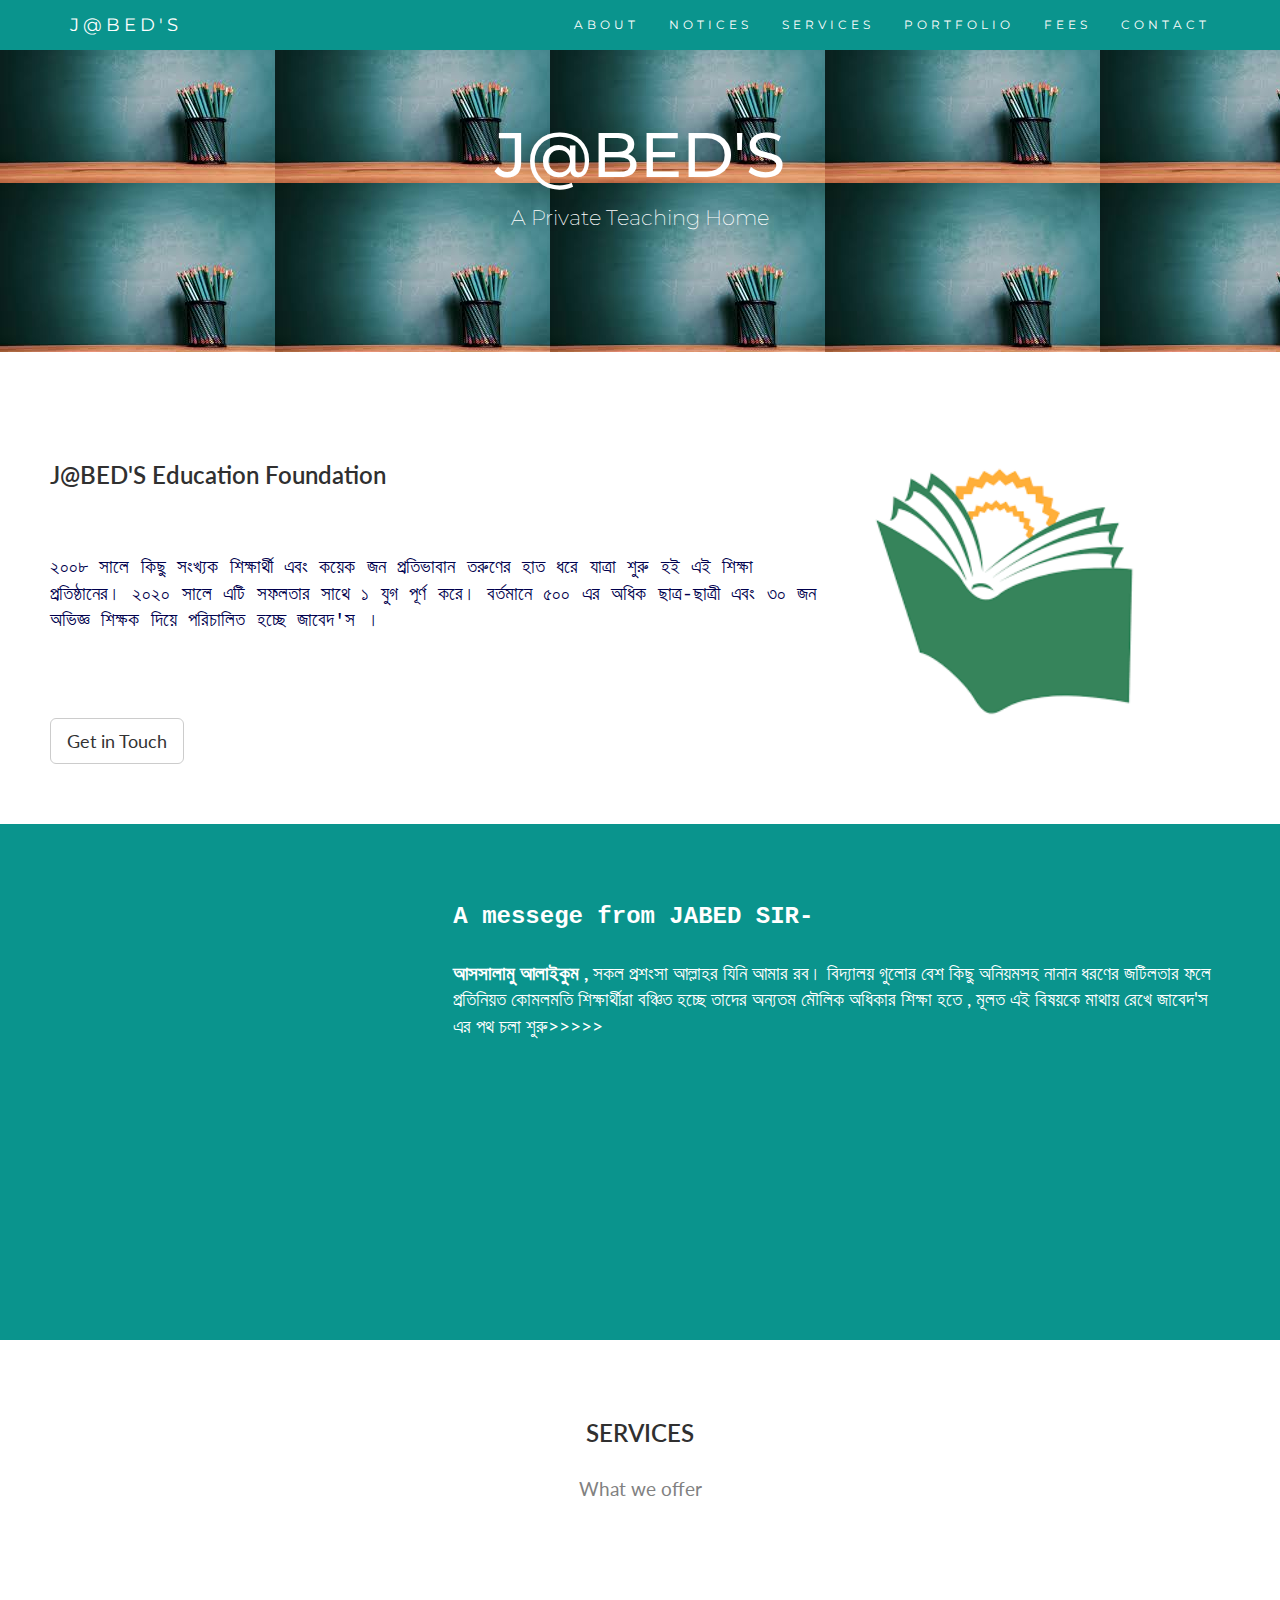
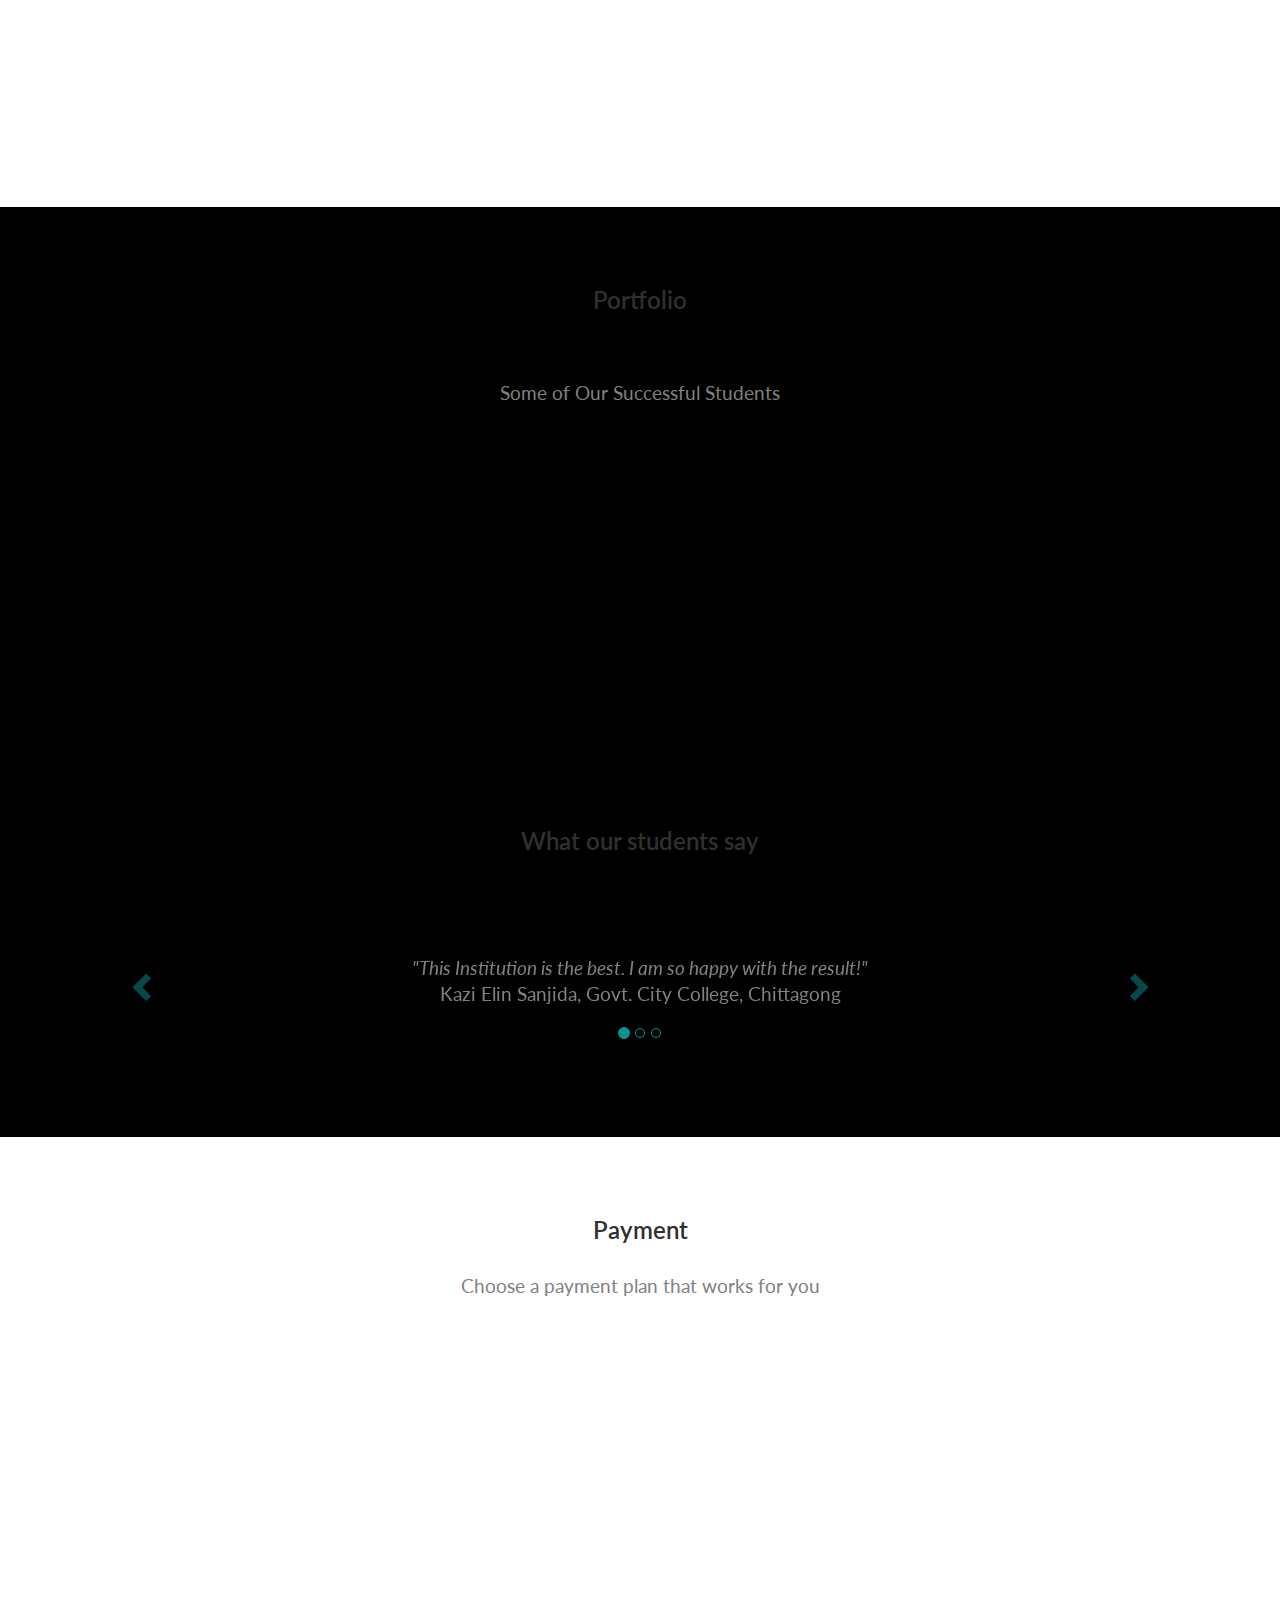
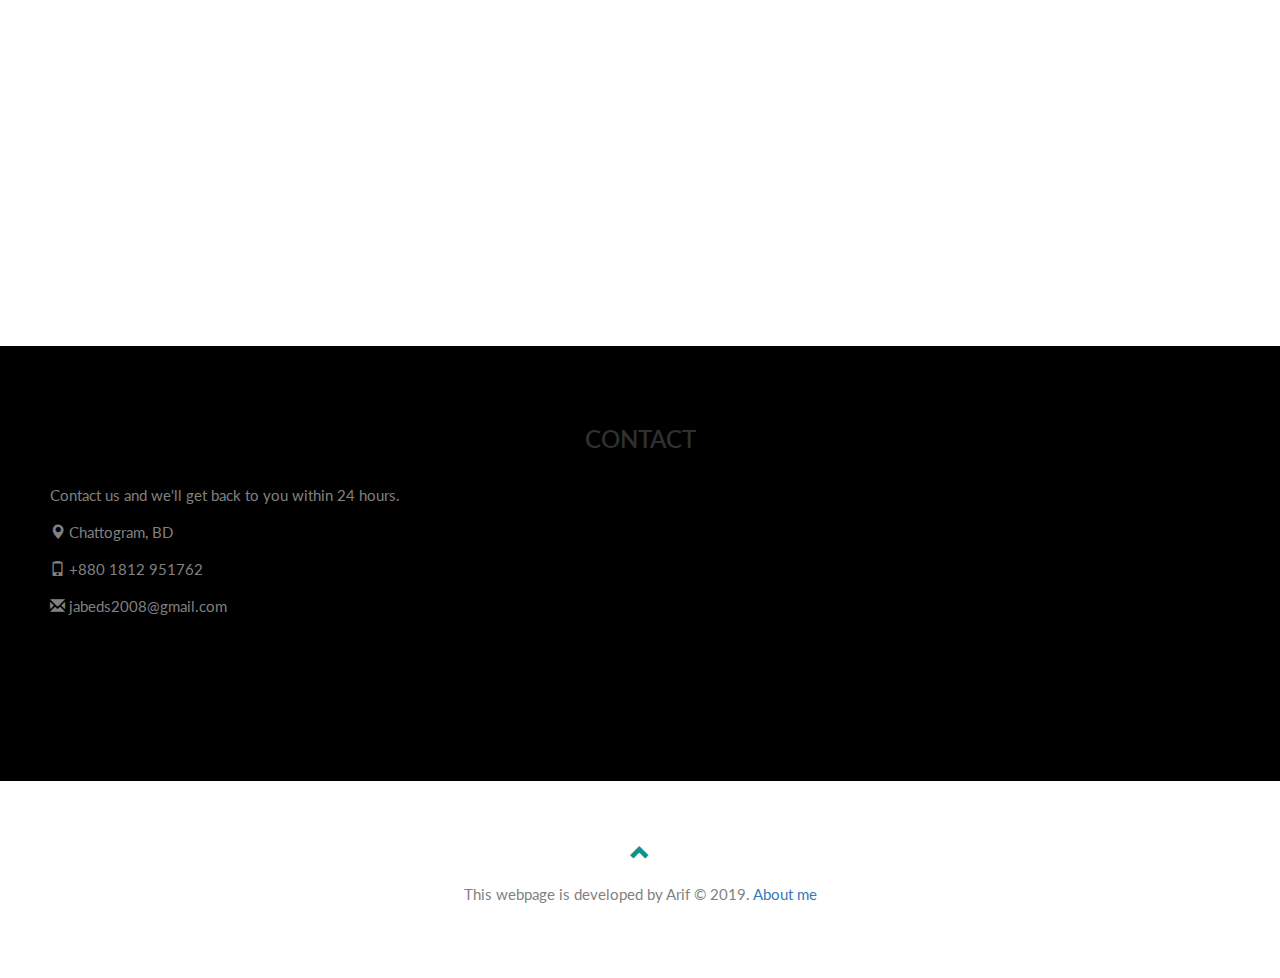
<file: index.html>
<!DOCTYPE html>
<html lang="en">
<head>
  <title>J@BED'S</title>
  <meta charset="utf-8">
  <meta name="viewport" content="width=device-width, initial-scale=1">
  <link rel="stylesheet" href="https://maxcdn.bootstrapcdn.com/bootstrap/3.4.0/css/bootstrap.min.css">
  <link href="https://fonts.googleapis.com/css?family=Montserrat" rel="stylesheet" type="text/css">
  <link href="https://fonts.googleapis.com/css?family=Lato" rel="stylesheet" type="text/css">
  <script src="https://ajax.googleapis.com/ajax/libs/jquery/3.4.1/jquery.min.js"></script>
  <script src="https://maxcdn.bootstrapcdn.com/bootstrap/3.4.0/js/bootstrap.min.js"></script>
  <link rel="stylesheet" type="text/css" href="me1.css">
</head>
<body id="myPage" data-spy="scroll" data-target=".navbar" data-offset="60">

<nav class="navbar navbar-default navbar-fixed-top">
  <div class="container">
    <div class="navbar-header">
      <button type="button" class="navbar-toggle" data-toggle="collapse" data-target="#myNavbar">
        <span class="icon-bar"></span>
        <span class="icon-bar"></span>
        <span class="icon-bar"></span>                        
      </button>
      <a class="navbar-brand" href="#myPage">J@BED'S</a>
    </div>
    <div class="collapse navbar-collapse" id="myNavbar">
      <ul class="nav navbar-nav navbar-right">
        <li><a href="#about">ABOUT</a></li>
		<li><a href="#notices">NOTICES</a></li>
        <li><a href="#services">SERVICES</a></li>
        <li><a href="#portfolio">PORTFOLIO</a></li>
        <li><a href="#pricing">FEES</a></li>
        <li><a href="#contact">CONTACT</a></li>
      </ul>
    </div>
  </div>
</nav>

<div class="jumbotron text-center">
  <h1>J@BED'S</h1> 
  <p>A Private Teaching Home</p> 
  <!--
  <form>
    <div class="input-group">
      <input type="email" class="form-control" size="50" placeholder="Email Address" required>
      <div class="input-group-btn">
        <button type="button" class="btn btn-danger">Subscribe</button>
      </div>
    </div>
  </form>
  -->
</div>

<!-- Container (About Section) -->
<div id="about" class="container-fluid">
  <div class="row">
    <div class="col-sm-8">
      <h2>J@BED'S Education Foundation</h2><br>
      <h4 style="color:#00004d;font-family:'Courier New'">২০০৮ সালে কিছু সংখ্যক শিক্ষার্থী এবং কয়েক জন প্রতিভাবান তরুণের হাত ধরে যাত্রা শুরু হই এই শিক্ষা প্রতিষ্ঠানের। ২০২০ সালে এটি সফলতার সাথে ১ যুগ পূর্ণ করে। বর্তমানে ৫০০ এর অধিক ছাত্র-ছাত্রী এবং ৩০ জন অভিজ্ঞ শিক্ষক দিয়ে পরিচালিত হচ্ছে জাবেদ'স ।</br></h4><br>
      
      <br><button onclick="location.href='#contact'" class="btn btn-default btn-lg">Get in Touch</button>
    </div>
    <div class="col-sm-4">
      <!--<span class="glyphicon glyphicon-signal logo"></span>-->
	  <img src="1.png" height=300 width=300>
    </div>
  </div>
</div>

<div class="container-fluid bg-my">
  <div class="row">
    <div class="col-sm-4">
	
	<div class="row text-center slideanim thumbnail" style="background-color: black">
        <img src="jabed.jpg" alt="Jabed" width="100%" height="100%">
        <h4><strong>Md. Jabed Hossain</strong></h4>
        <p style="color: white">Director, J@BED'S</p>
    </div>
	
      <!--<span class="glyphicon glyphicon-globe logo slideanim"></span>-->
    </div>
    <div class="col-sm-8">
      <h2 style="color:#ffffff;font-family:'Courier New'"> A messege from JABED SIR- </h2>
      <h4 style="color:#ffffff"><strong>আসসালামু আলাইকুম ,</strong>  সকল প্রশংসা আল্লাহর যিনি আমার রব। বিদ্যালয় গুলোর বেশ কিছু অনিয়মসহ নানান ধরণের জটিলতার ফলে প্রতিনিয়ত কোমলমতি শিক্ষার্থীরা বঞ্চিত হচ্ছে তাদের অন্যতম মৌলিক অধিকার শিক্ষা হতে , মূলত এই বিষয়কে মাথায় রেখে জাবেদ'স এর পথ চলা শুরু>>>>> </h4><br>
      
    </div>
  </div>
</div>

<!-- Container (Services Section) -->
<div id="services" class="container-fluid text-center">
  <h2>SERVICES</h2>
  <h4>What we offer</h4>
  <br>
  <div class="row slideanim">
    <div class="col-sm-4">
      <span class="glyphicon glyphicon-education logo-small"></span>
      <h4>Special Private Program</h4>
      <p style="color:#0a948d">PECE/JSC/SSC/HSC</p>
    </div>
    <div class="col-sm-4">
      <span class="glyphicon glyphicon-blackboard logo-small"></span>
      <h4>Academic Class upto Class-XII</h4>
      <p style="color:#0a948d">Description</p>
    </div>
    <div class="col-sm-4">
      <span class="glyphicon glyphicon-scissors logo-small"></span>
      <h4>Special Model Test</h4>
      <p style="color:#0a948d"> Description</p>
    </div>
  </div>
  <br>
</div>

<!-- Container (Portfolio Section) -->
<div id="portfolio" class="container-fluid text-center bg-grey">

  <h2>Portfolio</h2><br>
  <h4>Some of Our Successful Students</h4>
  <div class="row text-center slideanim">
    <div class="col-sm-4">
      <div class="thumbnail" style="background-color: black">
        <img src="riyad.jpg" alt="Riyadh" width="250" height="300">
        <p><strong>Riyadh</strong></p>
        <p></p>
      </div>
    </div>
    <div class="col-sm-4">
      <div class="thumbnail" style="background-color: black">
        <img src="elin.jpg" alt="Elin" width="250" height="300">
        <p><strong>Elin</strong></p>
        <p></p>
      </div>
    </div>
    <div class="col-sm-4">
      <div class="thumbnail" style="background-color: black">
        <img src="mak.jpg" alt="Maksuda" width="250" height="300">
        <p><strong>Maksuda</strong></p>
        <p></p>
      </div>
    </div>
  </div><br>
  
  <h2>What our students say</h2>
  <div id="myCarousel" class="carousel slide text-center" data-ride="carousel">
    <!-- Indicators -->
    <ol class="carousel-indicators">
      <li data-target="#myCarousel" data-slide-to="0" class="active"></li>
      <li data-target="#myCarousel" data-slide-to="1"></li>
      <li data-target="#myCarousel" data-slide-to="2"></li>
    </ol>

    <!-- Wrapper for slides -->
    <div class="carousel-inner" role="listbox">
      <div class="item active">
        <h4>"This Institution is the best. I am so happy with the result!"<br><span>Kazi Elin Sanjida, Govt. City College, Chittagong</span></h4>
      </div>
      <div class="item">
        <h4>"One word... WOW!!"<br><span>Mir Riyadh, Govt. Commerce College, Chittagong</span></h4>
      </div>
      <div class="item">
        <h4>"This teaching home is amazing__!! "<br><span>Maksuda Akther, Chittagong Govt. women College</span></h4>
      </div>
    </div>

    <!-- Left and right controls -->
    <a class="left carousel-control" href="#myCarousel" role="button" data-slide="prev">
      <span class="glyphicon glyphicon-chevron-left" aria-hidden="true"></span>
      <span class="sr-only">Previous</span>
    </a>
    <a class="right carousel-control" href="#myCarousel" role="button" data-slide="next">
      <span class="glyphicon glyphicon-chevron-right" aria-hidden="true"></span>
      <span class="sr-only">Next</span>
    </a>
  </div>

  
  
</div>
<!-- Container (Pricing Section) -->
<div id="pricing" class="container-fluid">
  <div class="text-center">
    <h2>Payment</h2>
    <h4>Choose a payment plan that works for you</h4>
  </div>
  <div class="row slideanim">
    <div class="col-sm-4 col-xs-12">
      <div class="panel panel-default text-center">
        <div class="panel-heading">
          <h1>Basic</h1>
        </div>
        <div class="panel-body" style="color:#0a948d">
          <p><strong>7</strong> Days Class</p>
          <p><strong>3</strong> Exams(Weekly)</p>
          <p><strong>Class</strong> 5 to 8</p>
		  <p><strong>Morning/Evening</strong> Batch</p>
          <p><strong>Limited</strong> Students</p>
        </div>
        <div class="panel-footer" style="color:#660000">
          <h3>BDT- 1350</h3>
          <p><strong>per month</strong></p>
          <button class="btn btn-lg">Sign Up</button>
        </div>
      </div>      
    </div>     
    <div class="col-sm-4 col-xs-12">
      <div class="panel panel-default text-center">
        <div class="panel-heading">
          <h1>Pro</h1>
        </div>
        <div class="panel-body" style="color:#0a948d">
          <p><strong>7</strong> Days Class</p>
          <p><strong>3</strong> Exams(Weekly)</p>
          <p><strong>Class</strong> 9-10</p>
          <p><strong>Morning/Evening</strong> Batch</p>
          <p><strong>Limited</strong> Students</p>
        </div>
        <div class="panel-footer" style="color:#660000">
          <h3>BDT- 1500</h3>
          <p><strong>per month</strong></p>
          <button class="btn btn-lg">Sign Up</button>
        </div>
      </div>      
    </div>       
    <div class="col-sm-4 col-xs-12">
      <div class="panel panel-default text-center">
        <div class="panel-heading">
          <h1>Premium</h1>
        </div>
        <div class="panel-body" style="color:#0a948d">
          <p><strong>2 </strong> Class(Daily)</p>
          <p><strong>2</strong> Exam(Daily)</p>
          <p><strong>Special</strong> PECE/JSC/SSC/HSC</p>
          <p><strong>Exclusive/Medium/Weak</strong> Batch</p>
          <p><strong>Standard</strong> Class Size</p>
        </div>
        <div class="panel-footer" style="color:#660000">
          <h3>BDT- 8000*</h3>
          <p><strong>per course</strong></p>
          <button class="btn btn-lg">Sign Up</button>
        </div>
      </div>      
    </div>    
  </div>
</div>

<!-- Container (Contact Section) -->
<div id="contact" class="container-fluid bg-grey">
  <h2 class="text-center">CONTACT</h2>
  <div class="row">
    <div class="col-sm-5">
      <p>Contact us and we'll get back to you within 24 hours.</p>
      <p><span class="glyphicon glyphicon-map-marker"></span> Chattogram, BD</p>
      <p><span class="glyphicon glyphicon-phone"></span> +880 1812 951762</p>
      <p><span class="glyphicon glyphicon-envelope"></span> jabeds2008@gmail.com</p>
    </div>
    <div class="col-sm-7 slideanim">
      <div class="row">
        <div class="col-sm-6 form-group">
          <input class="form-control" id="name" name="name" placeholder="Name" type="text" required>
        </div>
        <div class="col-sm-6 form-group">
          <input class="form-control" id="email" name="email" placeholder="Email" type="email" required>
        </div>
      </div>
      <textarea class="form-control" id="comments" name="comments" placeholder="Comment" rows="5"></textarea><br>
      <div class="row">
        <div class="col-sm-12 form-group">
          <button class="btn btn-default pull-right" type="submit">Send</button>
        </div>
      </div>
    </div>
  </div>
</div>

<!-- Image of location/map -->
<!--<img src="/w3images/map.jpg" class="w3-image w3-greyscale-min" style="width:100%">-->

<footer class="container-fluid text-center">
  <a href="#myPage" title="To Top">
    <span class="glyphicon glyphicon-chevron-up"></span>
  </a>
  <p>This webpage is developed by Arif &copy 2019. <a href="me.html" title="Visit my_site">About me</a></p>
</footer>

<script>
$(document).ready(function(){
  // Add smooth scrolling to all links in navbar + footer link
  $(".navbar a, footer a[href='#myPage']").on('click', function(event) {
    // Make sure this.hash has a value before overriding default behavior
    if (this.hash !== "") {
      // Prevent default anchor click behavior
      event.preventDefault();

      // Store hash
      var hash = this.hash;

      // Using jQuery's animate() method to add smooth page scroll
      // The optional number (900) specifies the number of milliseconds it takes to scroll to the specified area
      $('html, body').animate({
        scrollTop: $(hash).offset().top
      }, 900, function(){
   
        // Add hash (#) to URL when done scrolling (default click behavior)
        window.location.hash = hash;
      });
    } // End if
  });
  
  $(window).scroll(function() {
    $(".slideanim").each(function(){
      var pos = $(this).offset().top;

      var winTop = $(window).scrollTop();
        if (pos < winTop + 600) {
          $(this).addClass("slide");
        }
    });
  });
})
</script>

</body>
</html>
</file>
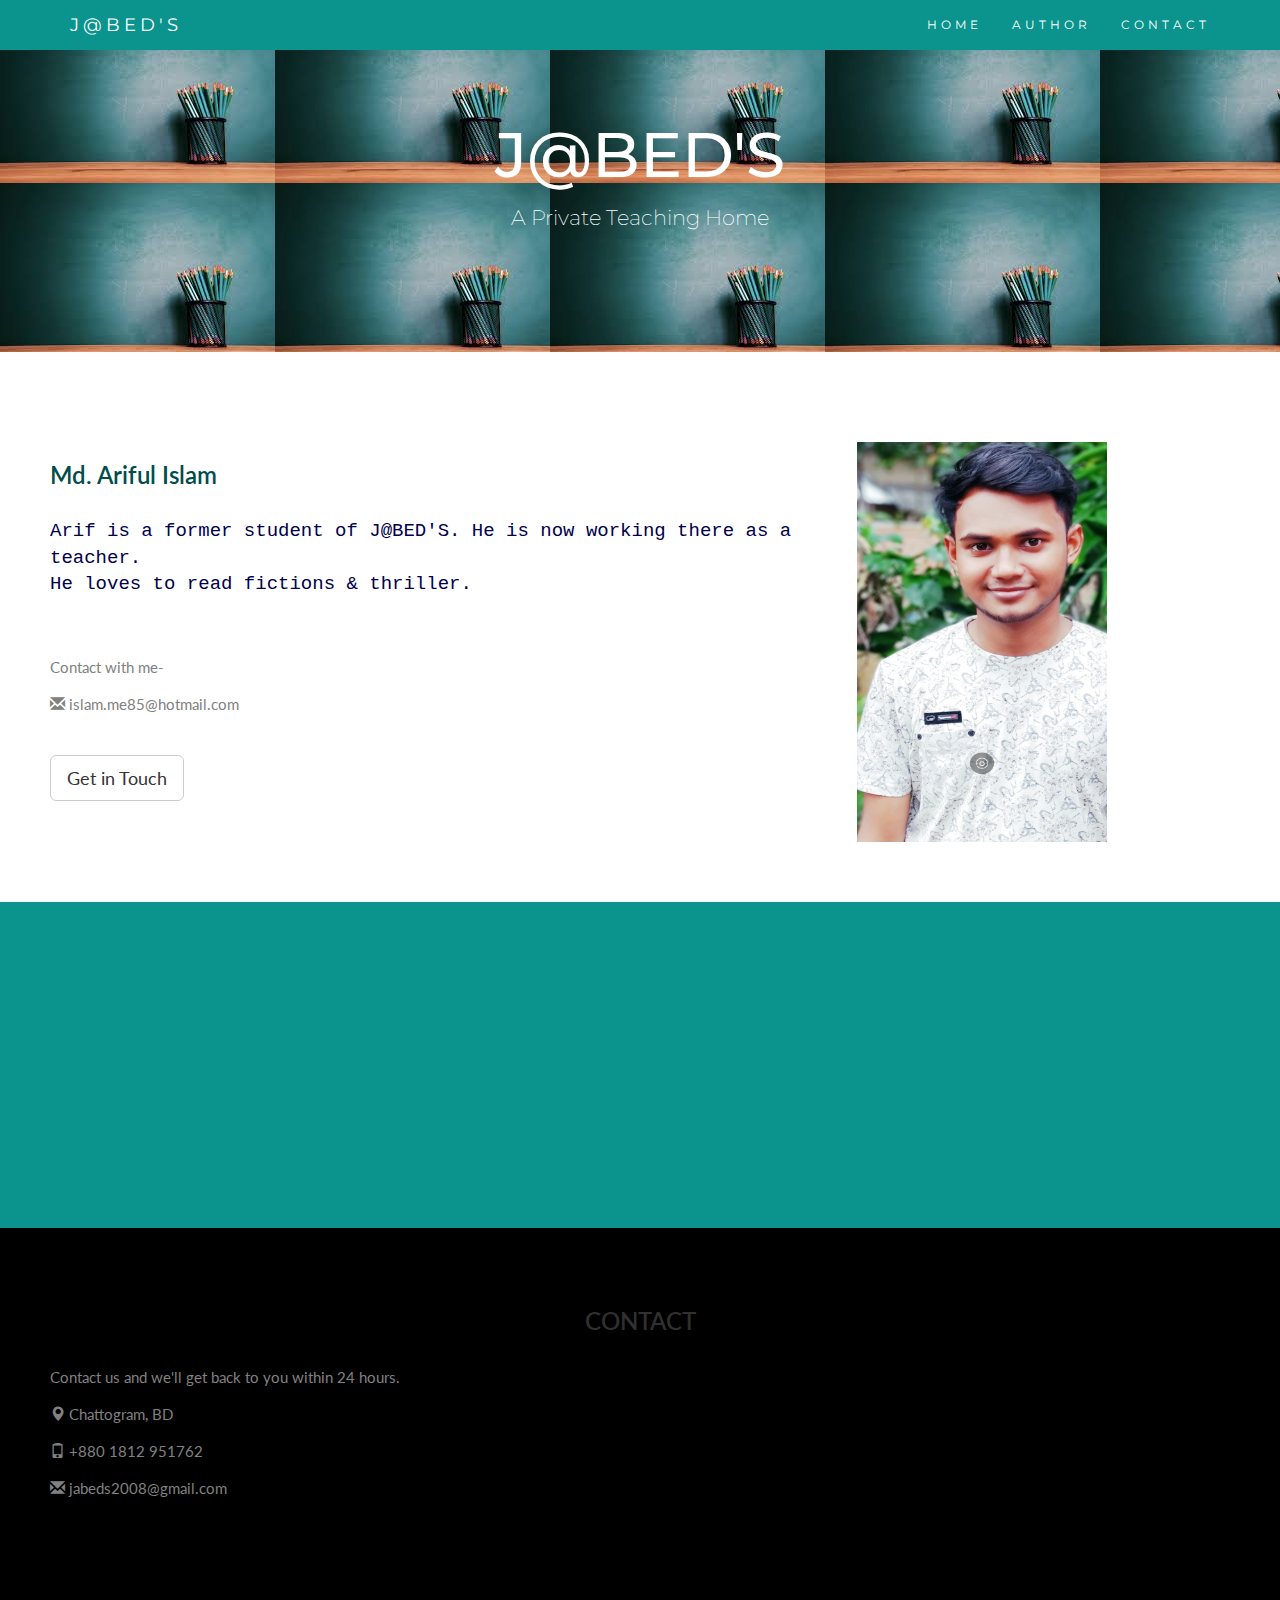
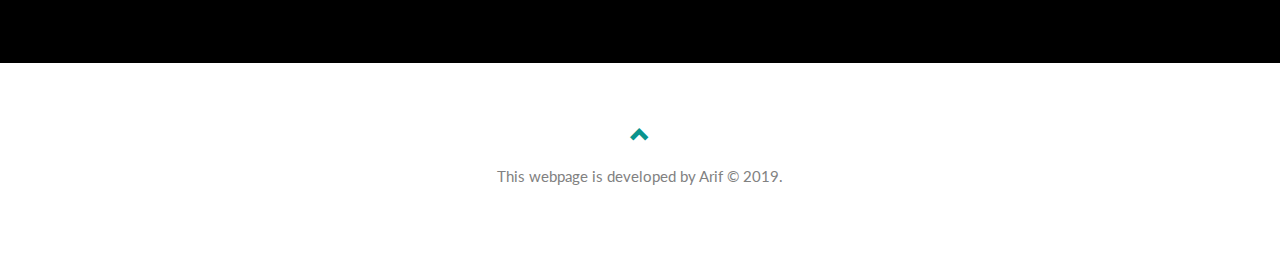
<file: me.html>
<!DOCTYPE html>
<html lang="en">
<head>
  <title>About_me</title>
  <meta charset="utf-8">
  <meta name="viewport" content="width=device-width, initial-scale=1">
  <link rel="stylesheet" href="https://maxcdn.bootstrapcdn.com/bootstrap/3.4.0/css/bootstrap.min.css">
  <link href="https://fonts.googleapis.com/css?family=Montserrat" rel="stylesheet" type="text/css">
  <link href="https://fonts.googleapis.com/css?family=Lato" rel="stylesheet" type="text/css">
  <script src="https://ajax.googleapis.com/ajax/libs/jquery/3.4.1/jquery.min.js"></script>
  <script src="https://maxcdn.bootstrapcdn.com/bootstrap/3.4.0/js/bootstrap.min.js"></script>
  <style>
  body {
    font: 400 15px Lato, sans-serif;
    line-height: 1.8;
    color: #818181;
  }
  h2 {
    font-size: 24px;
    color: #303030;
    font-weight: 600;
    margin-bottom: 30px;
  }
  h4 {
    font-size: 19px;
    line-height: 1.375em;
    
    font-weight: 400;
    margin-bottom: 30px;
  }  
  .jumbotron {
    background-image: url("logo3.jpg");
    background-color: #056d85;
    color: #fff;
    padding: 100px 25px;
    font-family: Montserrat, sans-serif;
  }
  .container-fluid {
    padding: 60px 50px;
  }
  .bg-my {
    background-color: #0a948d;
  }
  .bg-grey {
    background-color: #000000;
  }
  .logo-small {
    color: #0a948d;
    font-size: 50px;
  }
  .logo {
    color: #0a948d;
    font-size: 200px;
  }
  .thumbnail {
    padding: 0 0 15px 0;
    border: none;
    border-radius: 0;
  }
  .thumbnail img {
    width: 50%;
    height: 50%;
    margin-bottom: 10px;
  }
  .carousel-control.right, .carousel-control.left {
    background-image: none;
    color: #0a948d;
  }
  .carousel-indicators li {
    border-color: #0a948d;
  }
  .carousel-indicators li.active {
    background-color: #0a948d;
  }
  .item h4 {
    font-color: #ffffff;
    font-size: 19px;
    line-height: 1.375em;
    font-weight: 400;
    font-style: italic;
    margin: 70px 0;
  }
  .item span {
    font-style: normal;
  }
  .panel {
    border: 1px solid #056d85; 
    border-radius:0 !important;
    transition: box-shadow 0.5s;
  }
  .panel:hover {
    box-shadow: 5px 0px 40px rgba(0,0,0, .2);
  }
  .panel-footer .btn:hover {
    border: 1px solid #056d85;
    background-color: #fff !important;
    color: #056d85;
  }
  .panel-heading {
    color: #fff !important;
    background-color: #056d85 !important;
    padding: 25px;
    border-bottom: 1px solid transparent;
    border-top-left-radius: 0px;
    border-top-right-radius: 0px;
    border-bottom-left-radius: 0px;
    border-bottom-right-radius: 0px;
  }
  .panel-footer {
    background-color: white !important;
  }
  .panel-footer h3 {
    font-size: 32px;
  }
  .panel-footer h4 {
    color: #aaa;
    font-size: 14px;
  }
  .panel-footer .btn {
    margin: 15px 0;
    background-color: #056d85;
    color: #fff;
  }
  .navbar {
    margin-bottom: 0;
    background-color: #0a948d;
    z-index: 9999;
    border: 0;
    font-size: 12px !important;
    line-height: 1.42857143 !important;
    letter-spacing: 4px;
    border-radius: 0;
    font-family: Montserrat, sans-serif;
  }
  .navbar li a, .navbar .navbar-brand {
    color: #fff !important;
  }
  .navbar-nav li a:hover, .navbar-nav li.active a {
    color: #000000 !important;
    background-color: #fff !important;
  }
  .navbar-default .navbar-toggle {
    border-color: transparent;
    color: #fff !important;
  }
  footer .glyphicon {
    font-size: 20px;
    margin-bottom: 20px;
    color: #0a948d;
  }
  .slideanim {visibility:hidden;}
  .slide {
    animation-name: slide;
    -webkit-animation-name: slide;
    animation-duration: 1s;
    -webkit-animation-duration: 1s;
    visibility: visible;
  }
  @keyframes slide {
    0% {
      opacity: 0;
      transform: translateY(70%);
    } 
    100% {
      opacity: 1;
      transform: translateY(0%);
    }
  }
  @-webkit-keyframes slide {
    0% {
      opacity: 0;
      -webkit-transform: translateY(70%);
    } 
    100% {
      opacity: 1;
      -webkit-transform: translateY(0%);
    }
  }
  @media screen and (max-width: 768px) {
    .col-sm-4 {
      text-align: center;
      margin: 25px 0;
    }
    .btn-lg {
      width: 100%;
      margin-bottom: 35px;
    }
  }
  @media screen and (max-width: 480px) {
    .logo {
      font-size: 150px;
    }
  }
  </style>
</head>
<body id="myPage" data-spy="scroll" data-target=".navbar" data-offset="60">

<nav class="navbar navbar-default navbar-fixed-top">
  <div class="container">
    <div class="navbar-header">
      <button type="button" class="navbar-toggle" data-toggle="collapse" data-target="#myNavbar">
        <span class="icon-bar"></span>
        <span class="icon-bar"></span>
        <span class="icon-bar"></span>                        
      </button>
      <a class="navbar-brand" href="#myPage">J@BED'S</a>
    </div>
    <div class="collapse navbar-collapse" id="myNavbar">
      <ul class="nav navbar-nav navbar-right">
        <li><a href="index.html">HOME</a></li>
        <li><a href="#author">AUTHOR</a></li>
        <li><a href="#contact">CONTACT</a></li>
      </ul>
    </div>
  </div>
</nav>

<div class="jumbotron text-center">
  <h1>J@BED'S</h1> 
  <p>A Private Teaching Home</p> 
  <!--
  <form>
    <div class="input-group">
      <input type="email" class="form-control" size="50" placeholder="Email Address" required>
      <div class="input-group-btn">
        <button type="button" class="btn btn-danger">Subscribe</button>
      </div>
    </div>
  </form>
  -->
</div>

<!-- Container (About Section) -->
<div id="author" class="container-fluid">
  <div class="row">
    <div class="col-sm-8">
      <h2 style="color:#004d4d">Md. Ariful Islam</h2>
      <h4 style="color:#00004d;font-family:'Courier New'">Arif is a former student of J@BED'S. He is now working there as a teacher.</br>He loves to read fictions & thriller.</h4><br>
      <p>Contact with me-</br></p>
	  <p><span class="glyphicon glyphicon-envelope"></span> islam.me85@hotmail.com</p>
      <br><button onclick="location.href='#contact'" class="btn btn-default btn-lg">Get in Touch</button>
    </div>
    <div class="col-sm-4">
      <!--<span class="glyphicon glyphicon-signal logo"></span>-->
	  <img src="me.jpg" height=400 width=250>
    </div>
  </div>
</div>

<div class="container-fluid bg-my">
  <div class="row">
    <div class="col-sm-4">
      <span class="glyphicon glyphicon-globe logo slideanim"></span>
    </div>
    <div class="col-sm-8">
      <h2 style="color:#ffff99"></h2><br>
      <h4 style="color:#ffffff"><strong></strong></h4><br>
      <h4 style="color:#ffffff"><strong></strong></h4>
    </div>
  </div>
</div>



<!-- Container (Contact Section) -->
<div id="contact" class="container-fluid bg-grey">
  <h2 class="text-center">CONTACT</h2>
  <div class="row">
    <div class="col-sm-5">
      <p>Contact us and we'll get back to you within 24 hours.</p>
      <p><span class="glyphicon glyphicon-map-marker"></span> Chattogram, BD</p>
      <p><span class="glyphicon glyphicon-phone"></span> +880 1812 951762</p>
      <p><span class="glyphicon glyphicon-envelope"></span> jabeds2008@gmail.com</p>
    </div>
    <div class="col-sm-7 slideanim">
      <div class="row">
        <div class="col-sm-6 form-group">
          <input class="form-control" id="name" name="name" placeholder="Name" type="text" required>
        </div>
        <div class="col-sm-6 form-group">
          <input class="form-control" id="email" name="email" placeholder="Email" type="email" required>
        </div>
      </div>
      <textarea class="form-control" id="comments" name="comments" placeholder="Comment" rows="5"></textarea><br>
      <div class="row">
        <div class="col-sm-12 form-group">
          <button class="btn btn-default pull-right" type="submit">Send</button>
        </div>
      </div>
    </div>
  </div>
</div>

<!-- Image of location/map -->
<!--<img src="/w3images/map.jpg" class="w3-image w3-greyscale-min" style="width:100%">-->

<footer class="container-fluid text-center">
  <a href="#myPage" title="To Top">
    <span class="glyphicon glyphicon-chevron-up"></span>
  </a>
  <p>This webpage is developed by Arif &copy 2019.</p>
</footer>

<script>
$(document).ready(function(){
  // Add smooth scrolling to all links in navbar + footer link
  $(".navbar a, footer a[href='#myPage']").on('click', function(event) {
    // Make sure this.hash has a value before overriding default behavior
    if (this.hash !== "") {
      // Prevent default anchor click behavior
      event.preventDefault();

      // Store hash
      var hash = this.hash;

      // Using jQuery's animate() method to add smooth page scroll
      // The optional number (900) specifies the number of milliseconds it takes to scroll to the specified area
      $('html, body').animate({
        scrollTop: $(hash).offset().top
      }, 900, function(){
   
        // Add hash (#) to URL when done scrolling (default click behavior)
        window.location.hash = hash;
      });
    } // End if
  });
  
  $(window).scroll(function() {
    $(".slideanim").each(function(){
      var pos = $(this).offset().top;

      var winTop = $(window).scrollTop();
        if (pos < winTop + 600) {
          $(this).addClass("slide");
        }
    });
  });
})
</script>

</body>
</html>
</file>
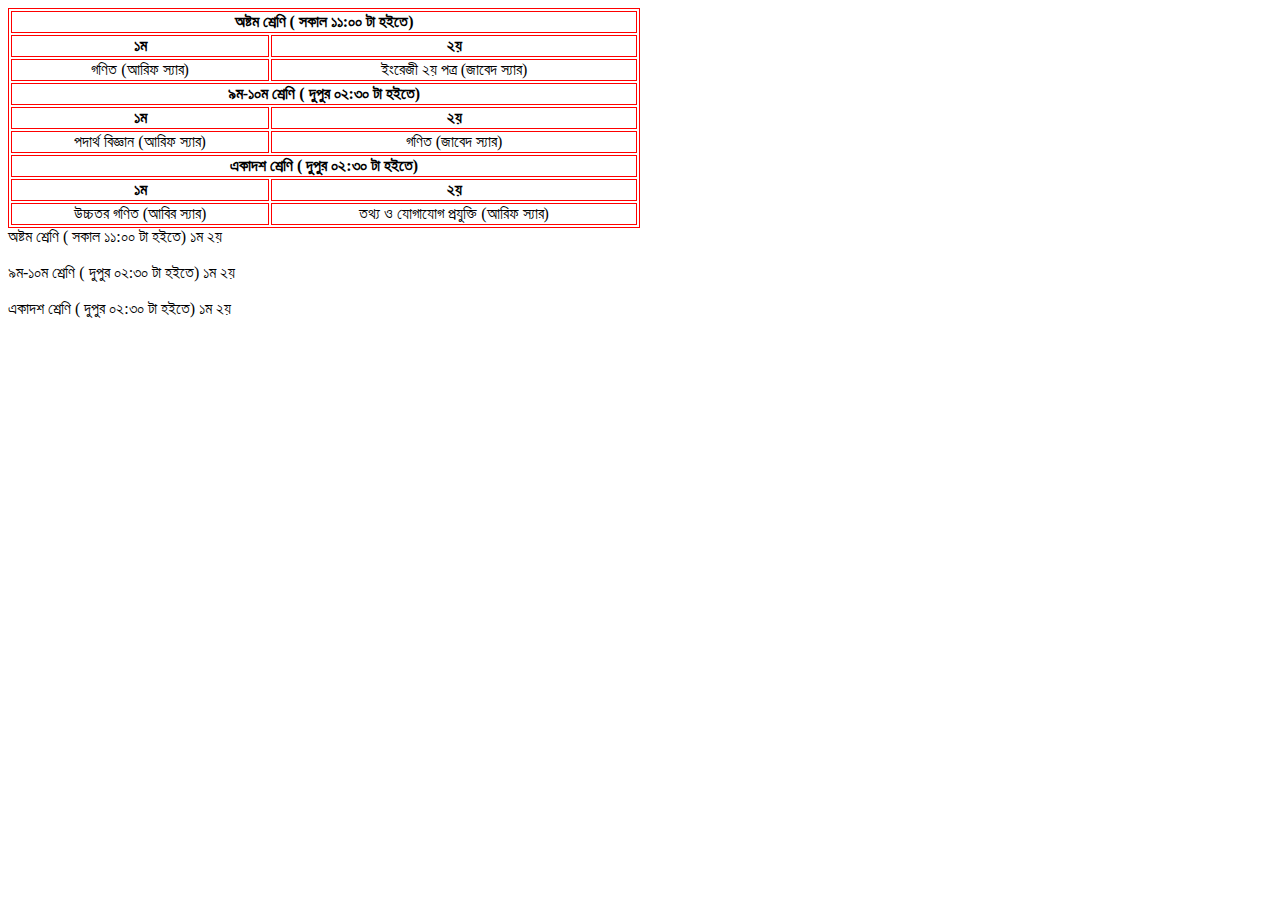
<file: table.html>
<html>
<head>
<style>
table,th,td{
		border: 1px solid red;
		text-align: center;
	}

</style>
</head>
<body>
	<table style="width: 50%">
	  <tr>
	  <th colspan="2"> অষ্টম শ্রেণি ( সকাল ১১:০০ টা হইতে)</th>
	  </tr>
	  <tr>
	  <th> ১ম </th>
	  <th> ২য়</th>
	  </tr>
	  <tr>
	  <td> গণিত (আরিফ স্যার) </td>
	  <td>ইংরেজী ২য় পত্র (জাবেদ স্যার)</td>
	  </tr> 
	  <tr>
	  <th colspan="3"> ৯ম-১০ম শ্রেণি  ( দুপুর ০২:৩০ টা হইতে)</th> 
	  </tr>
	  <tr>
	  <th> ১ম </th>
	  <th> ২য়</th>
	  </tr>
	  <tr>
	  <td> পদার্থ বিজ্ঞান (আরিফ স্যার) </td>
	  <td> গণিত (জাবেদ স্যার)</td> 
	  </tr>
	  <tr>
	  <th colspan="3"> একাদশ শ্রেণি ( দুপুর ০২:৩০ টা হইতে)</th> 
	  </tr>
	  <tr>
	  <th> ১ম </th>
	  <th> ২য়</th>
	  </tr>
	  <tr>
	  <td>উচ্চতর গণিত (আবির স্যার)</td>
	  <td> তথ্য ও যোগাযোগ প্রযুক্তি (আরিফ স্যার) </td> 
	  
	  </tr>
	</table>
	  
	  </body>
</html>

<tr>
	  <th colspan="2"> অষ্টম শ্রেণি ( সকাল ১১:০০ টা হইতে)</th>
	  </tr>
	  <tr>
	  <th> ১ম </th>
	  <th> ২য়</th>
	  </tr>
	  <tr>
	  <td> </br>  </td>
	  <td></br> </td>
	  </tr> 
	  <tr>
	  <th colspan="3"> ৯ম-১০ম শ্রেণি  ( দুপুর ০২:৩০ টা হইতে)</th> 
	  </tr>
	  <tr>
	  <th> ১ম </th>
	  <th> ২য়</th>
	  </tr>
	  <tr>
	  <td>  </br> </td>
	  <td> </br> </td> 
	  </tr>
	  <tr>
	  <th colspan="3"> একাদশ শ্রেণি ( দুপুর ০২:৩০ টা হইতে)</th> 
	  </tr>
	  <tr>
	  <th> ১ম </th>
	  <th> ২য়</th>
	  </tr>
	  <tr>
	  <td></br></td>
	  <td> </br></td> 
	  </tr>
</file>
<file: me1.css>
body {
    font: 400 15px Lato, sans-serif;
    line-height: 1.8;
    color: #818181;
  }
  h2 {
    font-size: 24px;
    color: #303030;
    font-weight: 600;
    margin-bottom: 30px;
  }
  h4 {
    font-size: 19px;
    line-height: 1.375em;
    
    font-weight: 400;
    margin-bottom: 30px;
  }
	table,th,td{
		border: 1px solid red;
		text-align: center;
	}
	th{
		background-color: white;
		color: red;
	}
	td{
		background-color: black;
		color: white;
	}
  
  .jumbotron {
    background-image: url("logo3.jpg");
    background-color: #056d85;
    color: #fff;
    padding: 100px 25px;
    font-family: Montserrat, sans-serif;
  }
  .container-fluid {
    padding: 60px 50px;
  }
  .bg-my {
    background-color: #0a948d;
  }
  .bg-grey {
    background-color: #000000;
  }
  .logo-small {
    color: #0a948d;
    font-size: 50px;
  }
  .logo {
    color: #0a948d;
    font-size: 200px;
  }
  .thumbnail {
    padding: 0 0 15px 0;
    border: none;
    border-radius: 0;
  }
  .thumbnail img {
    width: 50%;
    height: 50%;
    margin-bottom: 10px;
  }
  .carousel-control.right, .carousel-control.left {
    background-image: none;
    color: #0a948d;
  }
  .carousel-indicators li {
    border-color: #0a948d;
  }
  .carousel-indicators li.active {
    background-color: #0a948d;
  }
  .item h4 {
    font-color: #ffffff;
    font-size: 19px;
    line-height: 1.375em;
    font-weight: 400;
    font-style: italic;
    margin: 70px 0;
  }
  .item span {
    font-style: normal;
  }
  .panel {
    border: 1px solid #056d85; 
    border-radius:0 !important;
    transition: box-shadow 0.5s;
  }
  .panel:hover {
    box-shadow: 5px 0px 40px rgba(0,0,0, .2);
  }
  .panel-footer .btn:hover {
    border: 1px solid #056d85;
    background-color: #fff !important;
    color: #056d85;
  }
  .panel-heading {
    color: #fff !important;
    background-color: #056d85 !important;
    padding: 25px;
    border-bottom: 1px solid transparent;
    border-top-left-radius: 0px;
    border-top-right-radius: 0px;
    border-bottom-left-radius: 0px;
    border-bottom-right-radius: 0px;
  }
  .panel-footer {
    background-color: white !important;
  }
  .panel-footer h3 {
    font-size: 32px;
  }
  .panel-footer h4 {
    color: #aaa;
    font-size: 14px;
  }
  .panel-footer .btn {
    margin: 15px 0;
    background-color: #056d85;
    color: #fff;
  }
  .navbar {
    margin-bottom: 0;
    background-color: #0a948d;
    z-index: 9999;
    border: 0;
    font-size: 12px !important;
    line-height: 1.42857143 !important;
    letter-spacing: 4px;
    border-radius: 0;
    font-family: Montserrat, sans-serif;
  }
  .navbar li a, .navbar .navbar-brand {
    color: #fff !important;
  }
  .navbar-nav li a:hover, .navbar-nav li.active a {
    color: #000000 !important;
    background-color: #fff !important;
  }
  .navbar-default .navbar-toggle {
    border-color: transparent;
    color: #fff !important;
  }
  footer .glyphicon {
    font-size: 20px;
    margin-bottom: 20px;
    color: #0a948d;
  }
  .slideanim {visibility:hidden;}
  .slide {
    animation-name: slide;
    -webkit-animation-name: slide;
    animation-duration: 1s;
    -webkit-animation-duration: 1s;
    visibility: visible;
  }
  @keyframes slide {
    0% {
      opacity: 0;
      transform: translateY(70%);
    } 
    100% {
      opacity: 1;
      transform: translateY(0%);
    }
  }
  @-webkit-keyframes slide {
    0% {
      opacity: 0;
      -webkit-transform: translateY(70%);
    } 
    100% {
      opacity: 1;
      -webkit-transform: translateY(0%);
    }
  }
  @media screen and (max-width: 768px) {
    .col-sm-4 {
      text-align: center;
      margin: 25px 0;
    }
    .btn-lg {
      width: 100%;
      margin-bottom: 35px;
    }
  }
  @media screen and (max-width: 480px) {
    .logo {
      font-size: 150px;
    }
  }
</file>
